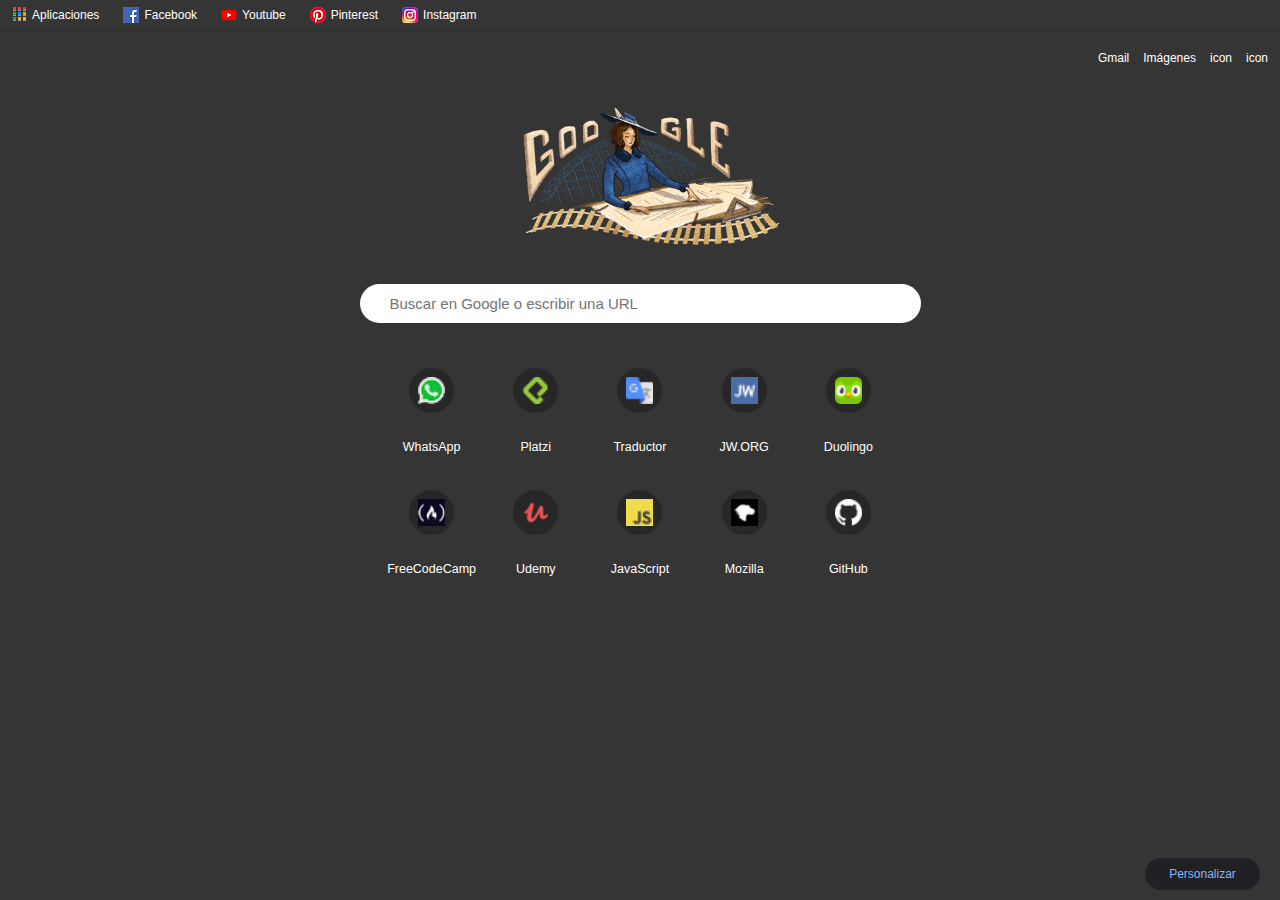
<file: index.html>
<!DOCTYPE html>
<html lang="es">
<head>
    <meta charset="UTF-8">
    <meta name="viewport" content="width=device-width, initial-scale=1.0">
    <title>Replica Google</title>
    <link rel="stylesheet" href="base.css">
</head>
<body>
    <header>
        <nav>
            <div class="enlaces-superiores">
                <div class="enlaceS-item"><div class="enlaceS-item_icon"><img src="icon/sup/grilla.png" alt=""></div> Aplicaciones</div>
                <div class="enlaceS-item"><div class="enlaceS-item_icon"><img src="icon/sup/facebook.png" alt=""></div> Facebook</div>
                <div class="enlaceS-item"><div class="enlaceS-item_icon"><img src="icon/sup/youtube.png" alt=""></div> Youtube</div>
                <div class="enlaceS-item"><div class="enlaceS-item_icon"><img src="icon/sup/pinterest.png" alt=""></div>Pinterest</div>
                <div class="enlaceS-item"><div class="enlaceS-item_icon"><img src="icon/sup/instagram.png" alt=""></div>Instagram</div>
            </div>
            <div class="enlaces-inferiores">
                <div class="enlaceI-item subra">Gmail</div>
                <div class="enlaceI-item subra">Imágenes</div>
                <div class="enlaceI-item icon">icon</div>
                <div class="enlaceI-item icon">icon</div>
            </div>
        </nav>
    </header>
    <main>
        <section class="content">
            <div class="titulo">
                <img src="logo_mes.png" alt="">
            </div>
            <form action="">
                <label for="buscador">
                    <input type="text" placeholder="Buscar en Google o escribir una URL">
                </label>
            </form>
        </section>
        <section class="enlaces-personales">
                <div class="grilla">
                    <div class="grilla_icon">
                        <figure>
                            <img src="icon/whatsapp.png" alt="">
                        </figure>
                    </div>
                    <span class="grilla_description">WhatsApp</span>
                </div>
                <div class="grilla">
                    <div class="grilla_icon">
                        <figure>
                            <img src="icon/platzi.png" alt="">
                        </figure>
                    </div>
                    <span class="grilla_description">Platzi</span>
                </div>
                <div class="grilla">
                    <div class="grilla_icon">
                        <figure>
                            <img src="icon/traducir.png" alt="">
                        </figure>
                    </div>
                    <span class="grilla_description">Traductor</span>
                </div>
                <div class="grilla">
                    <div class="grilla_icon">
                        <figure>
                            <img src="icon/jw.png" alt="">
                        </figure>
                    </div>
                    <span class="grilla_description">JW.ORG</span>
                </div>
                <div class="grilla">
                    <div class="grilla_icon">
                        <figure>
                            <img src="icon/duolingo.png" alt="">
                        </figure>
                    </div>
                    <span class="grilla_description">Duolingo</span>
                </div>


                <div class="grilla">
                    <div class="grilla_icon">
                        <figure>
                            <img src="icon/freecode.png" alt="">
                        </figure>
                    </div>
                    <span class="grilla_description">FreeCodeCamp</span>
                </div>
                <div class="grilla">
                    <div class="grilla_icon">
                        <figure>
                            <img src="icon/udemy.png" alt="">
                        </figure>
                    </div>
                    <span class="grilla_description">Udemy</span>
                </div>
                <div class="grilla">
                    <div class="grilla_icon">
                        <figure>
                            <img src="icon/javascript.png" alt="">
                        </figure>
                    </div>
                    <span class="grilla_description">JavaScript</span>
                </div>
                <div class="grilla">
                    <div class="grilla_icon">
                        <figure>
                            <img src="icon/mozilla.png" alt="">
                        </figure>
                    </div>
                    <span class="grilla_description">Mozilla</span>
                </div>
                <div class="grilla">
                    <div class="grilla_icon">
                        <figure>
                            <img src="icon/github.png" alt="">
                        </figure>
                    </div>
                    <span class="grilla_description">GitHub</span>
                </div>

        </section>
    </main>
    <footer>
        <div class="personalizacion">
            Personalizar
        </div>
    </footer>
</body>
</html>
</file>
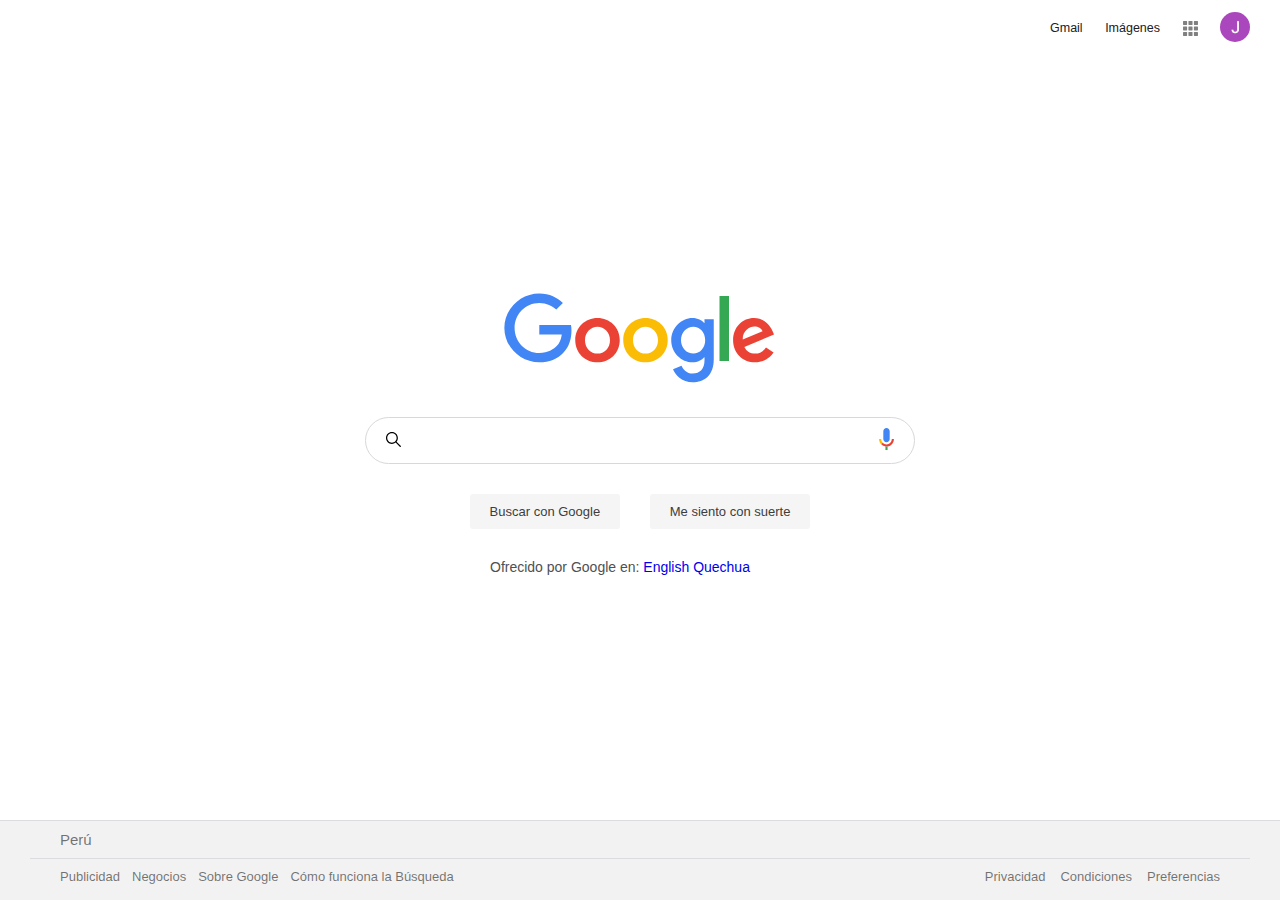
<file: main.html>
<!DOCTYPE html>
<html lang="en">
<head>
    <meta charset="UTF-8">
    <meta name="viewport" content="width=device-width, initial-scale=1.0">
    <link rel="shortcut icon" href="icon/google-icon.png" type="image/x-icon">
    <title>Google</title>
    <link rel="stylesheet" href="main.css">
</head>
<body>
    <header>
        <nav>
            <a href="https://mail.google.com/mail/u/0/?pli=1#inbox">Gmail</a>
            <a href="https://www.google.com.pe/imghp?hl=es-419&tab=wi&authuser=0&ogbl">Imágenes</a>
            <a href="https://about.google/intl/es-419/products/?tab=wh"><img src="icon/grid.svg" width="50px" alt=""></a>
            <a href="https://accounts.google.com/SignOutOptions?hl=es-419&continue=https://www.google.com.mx/%3Fhl%3Des-419"><img src="photo.png" width="50px" alt=""></a>
        </nav>
    </header>
    <main>
        <div class="logo">
            <img src="google_logo.svg" alt="">
        </div>
        <form action="">
            <div class="search">
                <img src="icon/search.svg" width="15px" alt="">
            </div>
            <label for="">
                <input type="text" name="" id="">
            </label>
            <div class="micro">
                <img src="icon/google-mic-seeklogo.com.svg" title="Search by Voice" width="15px" alt="">
            </div>
        </form>
        <div class="buttons">
            <div class="button">Buscar con Google</div>
            <div class="button">Me siento con suerte</div>
        </div>
        <p>
            Ofrecido por Google en: <a href="#">English</a> <a href="#">Quechua</a>
        </p>
    </main>
    <footer>
        <div class="footer-top">
            <p>Perú</p>
        </div>
        <div class="footer-bottom">
            <div class="right">
                <a href="https://ads.google.com/intl/es-419_pe/home/?subid=ww-ww-et-g-awa-a-g_hpafoot1_1!o2&utm_source=google.com&utm_medium=referral&utm_campaign=google_hpafooter&fg=1">Publicidad</a>
                <a href="https://smallbusiness.withgoogle.com/intl/es-419_pe/help/#!/">Negocios</a>
                <a href="https://about.google/?utm_source=google-PE&utm_medium=referral&utm_campaign=hp-footer&fg=1">Sobre Google</a>
                <a href="https://www.google.com/search/howsearchworks/?fg=1">Cómo funciona la Búsqueda</a>
            </div>
            <div class="left">
                <a href="https://policies.google.com/privacy?hl=es-419&fg=1">Privacidad</a>
                <a href="https://policies.google.com/terms?hl=es-419&fg=1">Condiciones</a>
                <a href="https://www.google.com.mx/preferences?hl=es">Preferencias</a>
            </div>
        </div>
    </footer>
</body>
</html>
</file>
<file: base.css>
:root {
    --fondo: #353535;
    --blanco: #fff;
    --texto: #4d4d4d;
}

* {
    margin: 0;
    padding: 0;
    box-sizing: border-box;
}

html {
    font-size: 62.5%;
}

body {
    background-color: var(--fondo);
}

header {
    width: 100%;
    display: flex;
}

nav {
    display: flex;
    width: 100%;
    flex-direction: column;
}

.enlaces-superiores, .enlaces-inferiores {
    display: flex;
    color: var(--blanco);
    font-family: -apple-system, BlinkMacSystemFont, 'Segoe UI', Roboto, Oxygen, Ubuntu, Cantarell, 'Open Sans', 'Helvetica Neue', sans-serif;
    font-size: 1.2rem;
}

.enlaces-superiores {
    border-bottom: 1px solid rgb(44, 44, 44);
}

.enlaces-superiores .enlaceS-item {
    margin:4px;
    padding: 3px 8px;
    border-radius: 30rem;
    display: flex;
    align-items: center;
}

.enlaceS-item_icon {
    margin-right: .5rem;
    height: 16px;
}

.enlaces-superiores .enlaceS-item:hover {
    cursor: pointer;
    transition:.5s;
    background-color: #424242
}


.enlaces-inferiores {
    display: flex;
    justify-content: flex-end;
    position: relative;
    /* left: -3px; */
    margin: 2rem .5rem;
}

.enlaces-inferiores .enlaceI-item {
    margin: 0 .7rem;
    font-weight: 500;
}


main {
    width: 56.1rem;
    margin: 0 auto;
    display: flex;
    flex-direction: column;
    align-items: center;
}

.titulo {
    /* background-color: #82a5bf; */
    border-radius: 2rem;
    width: 29.5rem;
    width: 68%;
    padding: 1.6rem 2.4rem;
}

.titulo img {
    width: 100%;
}

.content {
    display: flex;
    flex-direction: column;
    align-items: center;
    width: 100%;
}

form {
    margin-top: 3.1rem;
    display: flex;
    height: 5rem;
}

form, label, input {
    width: 100%;
}

label {
    display: flex;
    align-items: center;
}

input {
    padding: 1.1rem 3rem;
    border-radius: 3rem;
    border: none;
    font-size: 1.5rem;
    max-width: 100%;
    /* width: 561px; */
    margin-bottom: 4rem;
}

.enlaces-personales {
    width: 100%;
    height: 22.5rem;
    display: grid;
    grid-template-columns: 20% 20% 20% 20% 20%;
    grid-template-rows: 50% 50%;
    row-gap: 1rem;
    padding: 0 2rem;
}

.grilla {
    border-radius: .3rem;
    display: grid;
    grid-template-rows: 75% 25%;
}

.grilla:hover {
    transition: .3s;
    background-color: var(--texto);
}

.grilla_description {
    display: flex;
    justify-content: center;
    align-items: center;
    color: var(--blanco);
    font-family: 'Open Sans', sans-serif;
    font-size: 1.25rem;
}

.grilla_icon {
    display: flex;
    justify-content: center;
    align-items: center;
}

.grilla_icon figure {
    width: 4.5rem;
    height: 4.5rem;
    background-color: #272727;
    display: flex;
    justify-content: center;
    align-items: center;
    border-radius: 3rem;
}

.grilla_icon figure img {
    width: 60%;
}


footer {
    display: flex;
    justify-content: flex-end;
    margin-top: 2rem;
    margin-right: 2rem;
}

.personalizacion {
    font-size: 1.2rem;
    font-family: 'Lucida Sans', 'Lucida Sans Regular', 'Lucida Grande', 'Lucida Sans Unicode', Geneva, Verdana, sans-serif;
    border-radius: 3rem;
    background-color: var(--texto);
    padding: .5rem 1rem;
    width: 11.5rem;
    text-align: center;
    color:  rgb(138, 180, 248);
    background-color: rgb(32, 33, 36);
    height: 3.2rem;
    padding: .9rem;
    position: fixed;
    bottom: 1rem;
}
</file>
<file: main.css>
* {
    margin: 0;
    padding: 0;
    box-sizing: border-box;
}

html {
    font-size: 62.5%;
}

body {
    height: 100vh;
    font-family:Arial,sans-serif;
    display: grid;
    grid-template-columns: 1fr;
    grid-template-rows: 4.7rem 1fr 8rem;
    /* padding: 0 3rem; */
}

header {
    display: flex;
    justify-content: flex-end;
    padding: 0 3rem;
}

nav {
    padding: .9rem 0 0 0 ;
    width: 200px;

    display: flex;
    justify-content: space-between;
    align-items: center;
}

nav a {
    font-size: 1.25rem;
    color: #202020;
    text-decoration: none;
}

nav a:hover {
    text-decoration: underline;
}

nav a:nth-child(3) img{
    width: 1.5rem;
    position: relative;
    top: 2px;
}

nav a:nth-child(4) img {
    width: 3rem;
    border-radius: 30rem;
}

main {
    justify-self: center;
    align-self: center;
    padding: 0 3rem;
    width: 100%;
    display: flex;
    justify-content: center;
    align-items: center;
    flex-direction: column;
}

.logo {
    margin-bottom: 3rem;
}

form {
    max-width: 55rem;
    width: 100%;
    min-width: 30rem;
    border: 1px solid #d8d8d8;

    display: grid;
    
    grid-template-columns: auto 1fr auto;
    /* padding: 1rem; */
    border-radius: 30rem;
    align-items: center;
    /* margin-bottom: 2rem; */
}

form:hover {
    border: 1px transparent #fff;
    box-shadow: 0px 0px 4px #bdbdbd;
}

.search, .micro {
    margin:0 2rem;
}

.micro {
    cursor: pointer;
}

label {
    width: 100%;
}

input {
    width: 100%;
    padding: 1.4rem 0;
    border: none;
    outline: none;
}

input {
    font-size: 1.5rem;
}

.buttons {
    display: flex;
    justify-content: space-evenly;
    width: 40rem;
    margin: 3rem 0;
}

.button {
    background: #f5f5f5;
    /* background: #000; */
    padding: 1rem 2rem;
    font-size: 1.3rem;
    color: #3d3d3d;
    border-radius: .3rem;
}

.button:hover {
    box-shadow: 0 0 5px #bdbdbd;
}

main p {
    display: block;
    width: 30rem;
    font-size: 1.4rem;
    color: #505050;

}

p a {
    text-decoration: none;
}

footer {
    background: #f2f2f2;
    border-top:1px solid #dadce0;
    padding: 0 3rem;
    /* display: flex; */
    /* justify-content: right; */
}

footer p {
    padding: 0 3rem;
}

footer .footer-top {
    
    padding: 1rem 0;
    font-size: 1.5rem;
    color: #0000008a;
}

.footer-bottom {
    display: flex;
    border-top:1px solid #dadce0;
    justify-content: space-between;
    padding: 1rem 3rem;
    align-items: center;
}

.footer-bottom a {
    color: #0000008a;
    font-size: 1.3rem;
    text-decoration: none;
}

.footer-bottom .right {
    /* width: 50%; */
    display: flex;
    justify-content: space-between;
}

.footer-bottom .right a{
    margin-right: 1.2rem;
}

.footer-bottom .left {
    /* width: 30%; */
    display: flex;
    justify-content: space-between;
    
}

.footer-bottom .left a {
    margin-left: 1.5rem;
    /* background: url("icon/duolingo.png"); */
}
</file>
